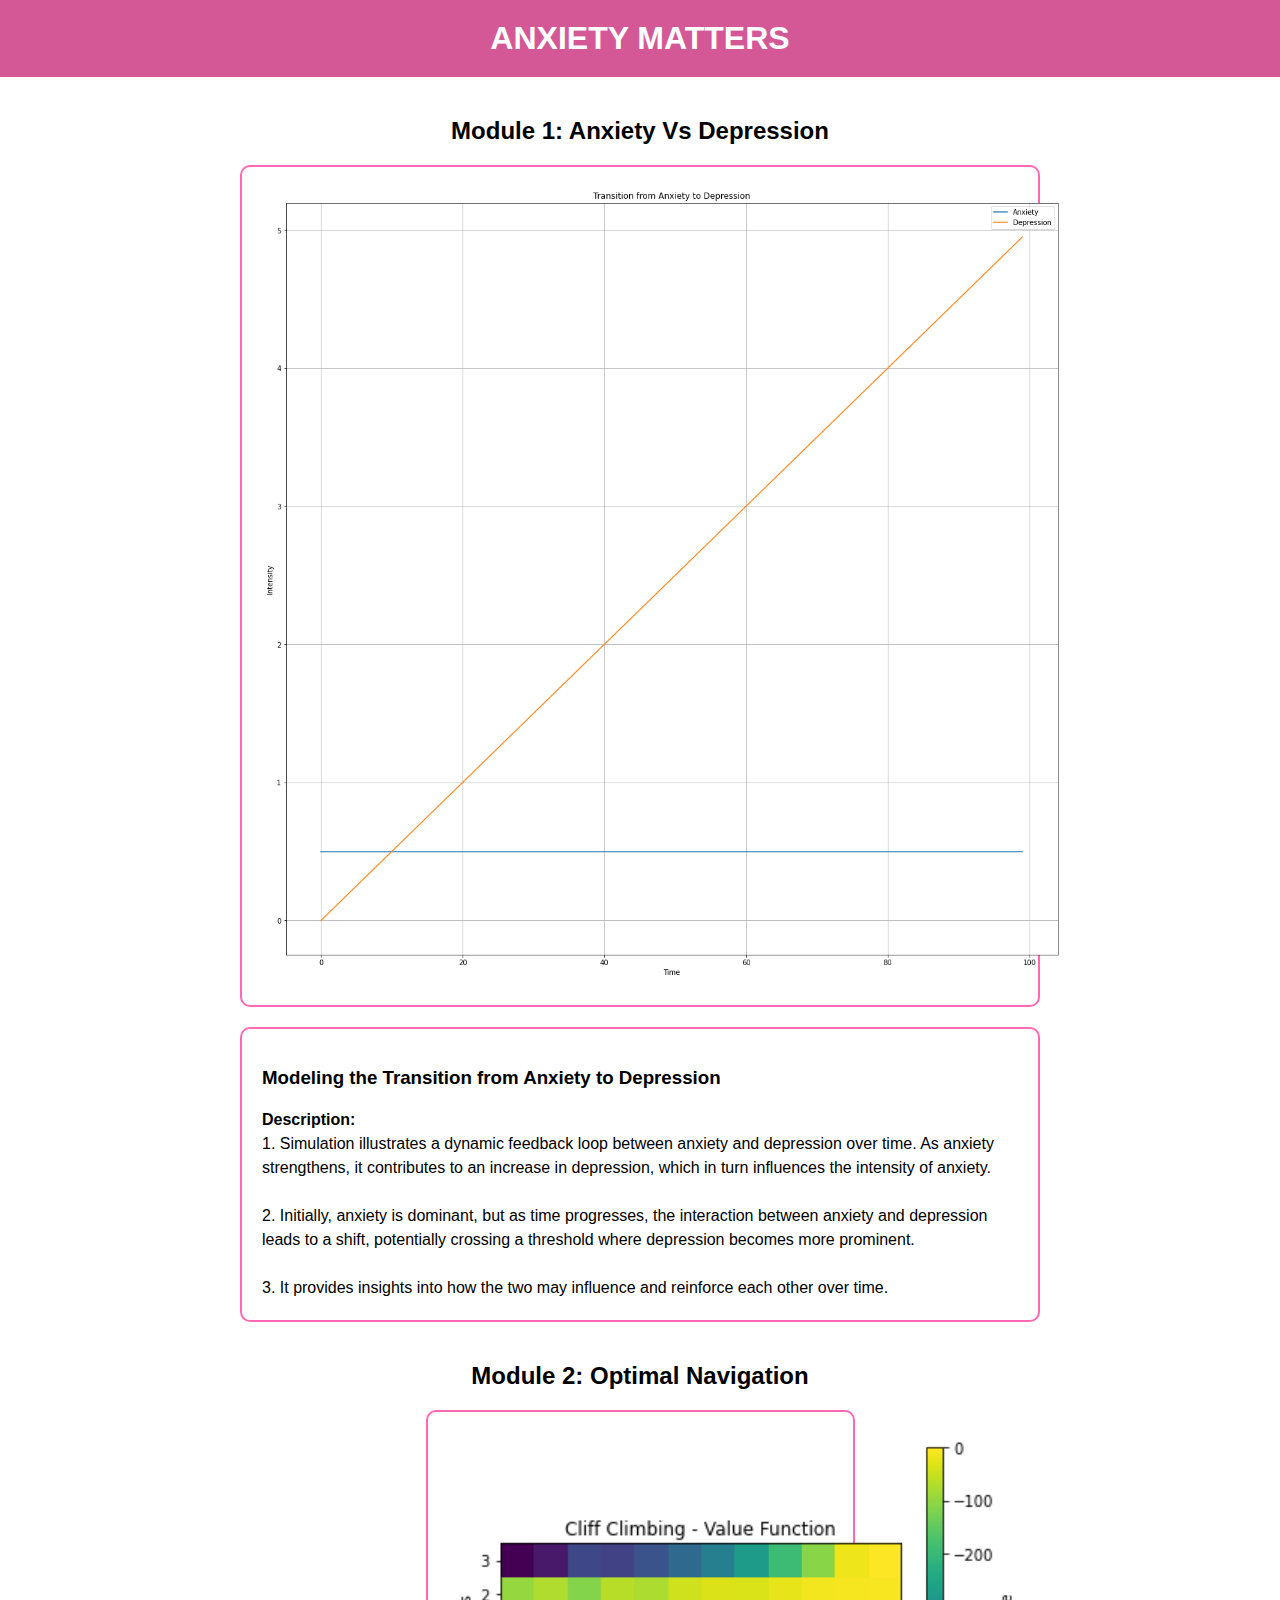
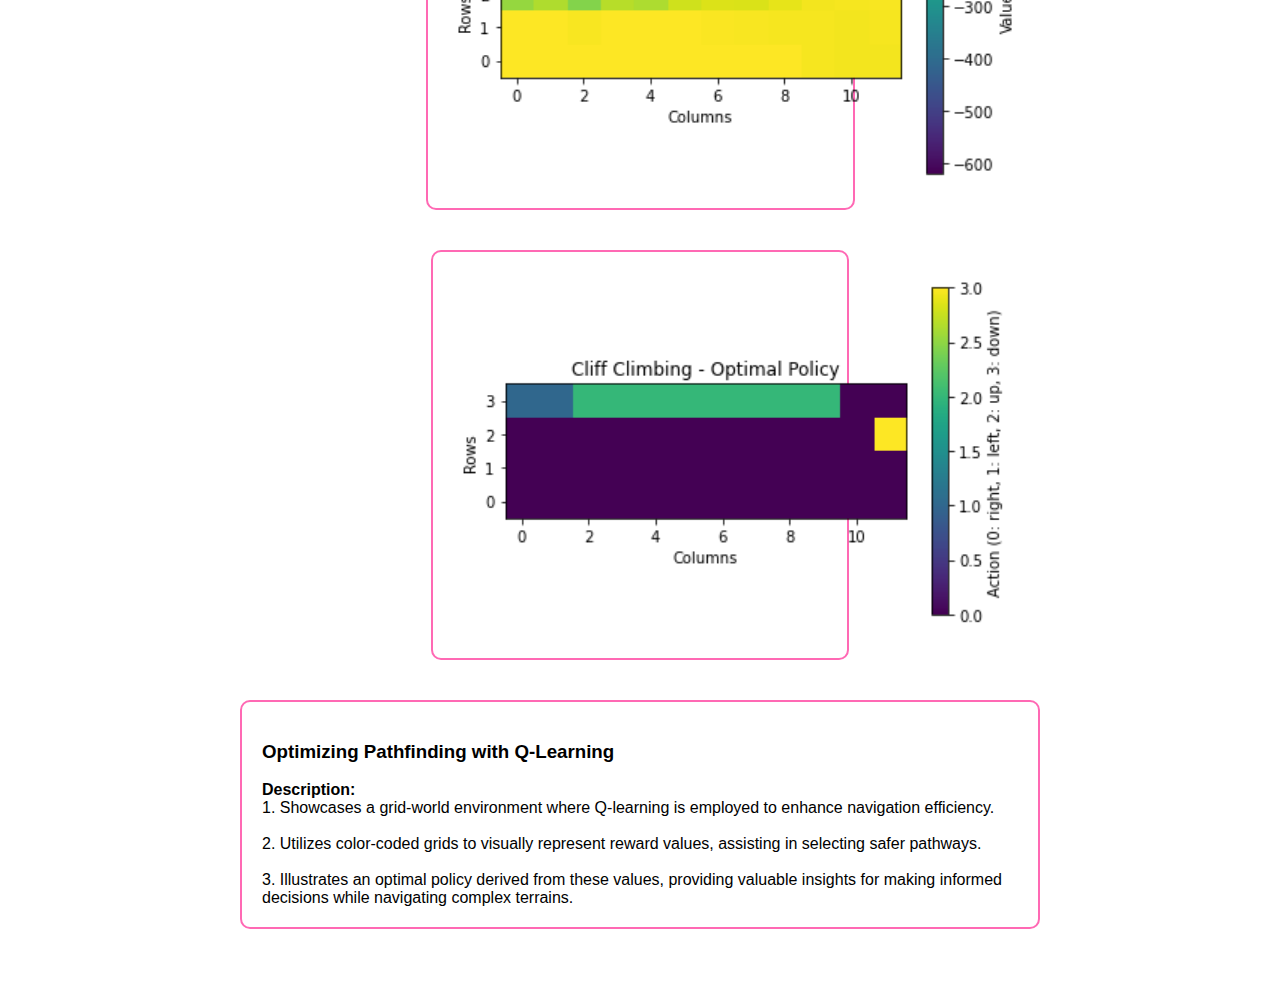
<file: AnxietyParameterAnalysis/index.html>
<!DOCTYPE html>
<html lang="en">
<head>
    <meta charset="UTF-8">
    <meta name="viewport" content="width=device-width, initial-scale=1.0">
    <title>Anxiety Matters</title>
    <style>
        body {
            margin: 0;
            padding: 0;
            font-family: Arial, sans-serif;
            background-color: #ffffff; /* white background */
            color: #000000; /* black text */
        }
        
        header {
            background-color: #d55896; /* pink background */
            padding: 20px 0;
            text-align: center;
        }
        
        header h1 {
            font-weight: bold;
            margin: 0;
            color: #ffffff; /* white text */
        }
        
        .container {
            max-width: 800px;
            margin: 0 auto;
            padding: 20px;
        }
        
        .module {
            text-align: center;
            margin-bottom: 20px;
        }
        
        .module .content {
            display: flex;
            flex-direction: column;
            align-items: center;
            justify-content: center;
            text-align: left;
        }
        
        .module .image-box,
        .module .text-box {
            border: 2px solid #ff69b4; /* pink border */
            border-radius: 10px;
            padding: 20px;
            margin-bottom: 20px;
            max-width: 800px;
        }
        
        .module .image-box img {
            width: 150%;
            max-width: 800px;
            border-radius: 10px;
        }
        
        .module .text-box h2 {
            margin-top: 0;
            color: #ff69b4; /* pink text */
        }
        
        .module .text-box p {
            margin: 0;
            line-height: 1.5;
        }
    </style>
</head>
<body>

<header>
    <h1>ANXIETY MATTERS</h1>
</header>

<div class="container">
    <div class="module">
        <h2>Module 1: Anxiety Vs Depression</h2>
        <div class="content">
            <div class="image-box">
                <img src="m1image.png" alt="Placeholder Image">
            </div>
            <div class="text-box">
                <h3>Modeling the Transition from Anxiety to Depression</h3>
                <p>
                    <strong>Description:</strong><br>
                    1. Simulation illustrates a dynamic feedback loop between anxiety and depression over time. As anxiety strengthens, it contributes to an increase in depression, which in turn influences the intensity of anxiety.<br><br>
                    2. Initially, anxiety is dominant, but as time progresses, the interaction between anxiety and depression leads to a shift, potentially crossing a threshold where depression becomes more prominent.<br><br>
                    3. It provides insights into how the two may influence and reinforce each other over time. 
                </p>
            </div>
        </div>
    </div>

    
    <div class="module">
        <h2>Module 2: Optimal Navigation</h2>
        <div class="content">
            <div class="image-box">
                <!-- Placeholder image 1 -->
                <img src="m2image1.png" alt="Placeholder Image 1">
            </div>
        </div>
    </div>

    <div class="module">
        <div class="content">
            <div class="image-box">
                <!-- Placeholder image 2 -->
                <img src="m2image2.png" alt="Placeholder Image 2">
            </div>
        </div>
    </div>

    <div class="module">
        <div class="content">
            <div class="text-box">
                <h3>Optimizing Pathfinding with Q-Learning</h3>
                    <strong>Description:</strong><br>
                    1. Showcases a grid-world environment where Q-learning is employed to enhance navigation efficiency.<br><br>
                    2. Utilizes color-coded grids to visually represent reward values, assisting in selecting safer pathways.<br><br>
                    3. Illustrates an optimal policy derived from these values, providing valuable insights for making informed decisions while navigating complex terrains.
                </p>
            </div>
        </div>
    </div>
</div>
</body>
</html>
</file>
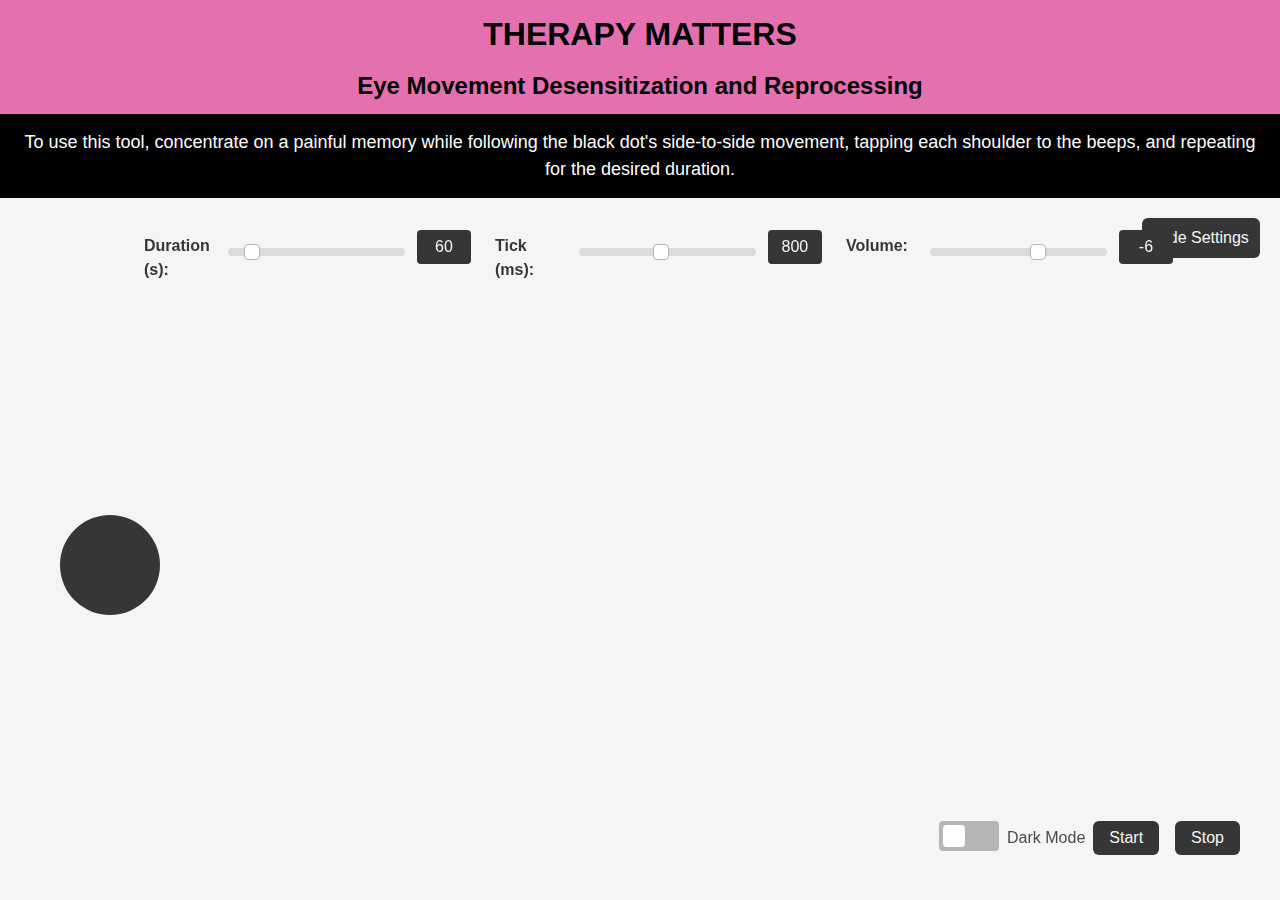
<file: Therapy Matters/start.html>
<!DOCTYPE html>
<html lang="da">
	<head>
		<meta name="viewport" content="width=device-width, initial-scale=1" />
		<title>Therapy Matters</title>
		<link rel="stylesheet" type="text/css" href="./assets/css/default.min.css" />
		<link rel="stylesheet" type="text/css" href="./assets/libraries/bulma-slider/dist/css/bulma-slider.min.css" />
		<link rel="stylesheet" type="text/css" href="./assets/libraries/bulma-switch/dist/css/bulma-switch.min.css" />
		<style>
			.header {
				background-color: rgb(228, 112, 176);
				color: black;
				font-weight: bold;
				text-align: center;
				font-size: xx-large;
				padding: 10px;
			}
			.subheader {
				background-color: rgb(228, 112, 176);
				color: black;
				font-weight: bold;
				text-align: center;
				font-size: x-large;
				padding-bottom: 10px;
			}
			.instruct {
				background-color: black;
				color: white;
				
				text-align: center;
				font-size: large;
				padding: 15px;
			}
		</style>
	</head>
	<body class="">
		<div class="header">THERAPY MATTERS</div>
		<div class="subheader">Eye Movement Desensitization and Reprocessing</div>
		<div class="instruct">To use this tool, concentrate on a painful memory while following the black dot's side-to-side movement, tapping each shoulder to the beeps, and repeating for the desired duration.</div>
		<div class="columns is-pulled-right m-3">
			<button id='settings-btn' class="is-size-6 m-2">
				Hide Settings
			</button>
			
		</div>
		<div class="container">
			<div class="section py-5 mx-2 is-centered">
				<div class="columns px-5" id="sliders">
					<div class="column is-flex">
						<label for="duration" class="label text mt-3">Duration (s):</label>
						<input type="range" min="0" max="600" step="10" value="60" id="duration" class="slider has-output mb-5 ml-3">
						<output for="duration" id="duration-output" class="is-size-6 my-2">60</output>
					</div>
					<div class="column is-flex">
						<label for="tick" class="label text mt-3" >Tick (ms):</label>
						<input type="range" min="200" max="1500" step="50" id="tick" class="slider has-output mb-5 ml-3">
						<output for="tick" id="tick-output" class="is-size-6 my-2"></output>
					</div>
					<div class="column is-flex">
						<label for="volume" class="label text mt-3 mr-3">Volume:</label>
						<input type="range" min="-21" max="3" step="1" value="-6" id="volume" class="slider has-output mb-5">
						<output for="volume" id="volume-output" class="is-size-6 my-2">-6</output>
					</div>
				</div>
				
			</div>
		</div>
		<div class="is-clearfix"></div>
		<div class="section">
			<div class="column">
				<div id="dot" class="is-relative"></div>
			</div>
		</div>
		<div class="column is-flex" id="action-container">
			<div class="field is-pulled-right">
				<input id="dark-toggle" type="checkbox" name="dark-toggle" class="switch is-medium is-dark" checked="">
				<label for="dark-toggle" class="is-size-6 mt-2 ml-4">Dark Mode</label>
			</div>
			<div class="field">
				<button id='stop-btn' class="is-size-6 py-2 px-4 m-2 is-pulled-right">
					Stop
				</button>
				<button id='start-btn' class="is-size-6 py-2 px-4 m-2 is-pulled-right">
					Start
				</button>
			</div>
		</div>
		<!-- Load JS libraries -->
		<script type="text/javascript" src="./assets/js/Tone.js"></script>
		<script type="text/javascript" src="./assets/libraries/bulma-slider/dist/js/bulma-slider.min.js"></script>
		<script type="text/javascript" src="./assets/js/emdr.js"></script>
	</body>
</html>
</file>
